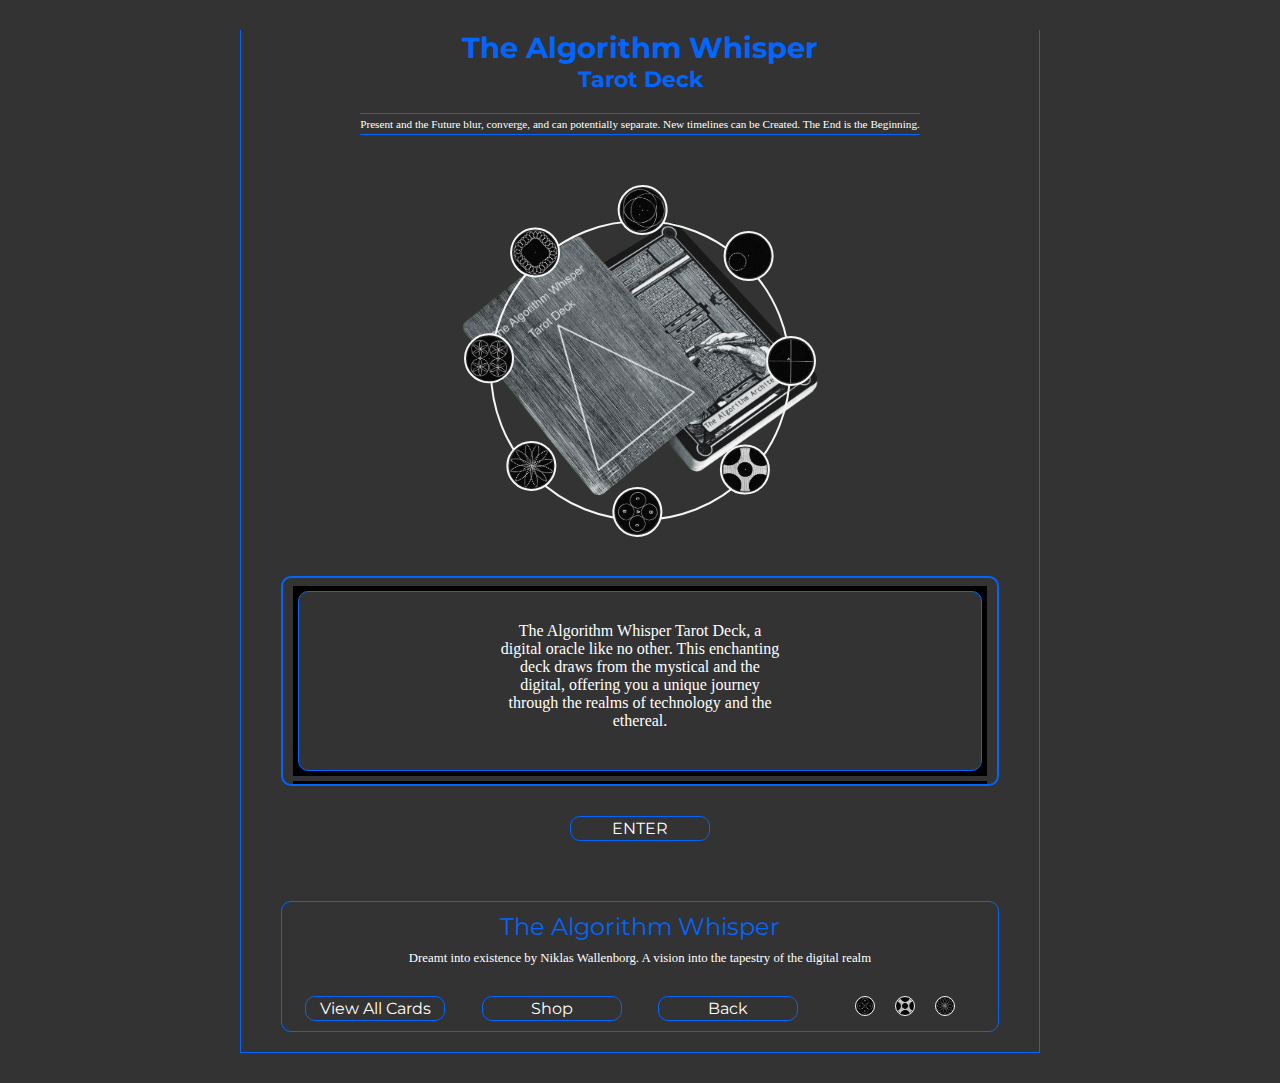
<file: index.html>
<!DOCTYPE html>
<html lang="en">
  <head>
    <meta charset="UTF-8" />
    <meta name="viewport" content="width=device-width, initial-scale=1.0" />
    <link rel="stylesheet" href="css/style.css" />
    <link rel="preconnect" href="https://fonts.googleapis.com" />
    <link rel="preconnect" href="https://fonts.gstatic.com" crossorigin />
    <link
      href="https://fonts.googleapis.com/css2?family=Montserrat&display=swap"
      rel="stylesheet"
    />
    <title>Document</title>
  </head>
  <body>
    <div class="wrapper">
      <header>
        <h1 class="headline">The Algorithm Whisper</h1>
        <h2 class="subheadline">Tarot Deck</h2>
        <p class="text">
          Present and the Future blur, converge, and can potentially separate.
          New timelines can be Created. The End is the Beginning.
        </p>
      </header>
      <img
        src="img/blank-canvas-designs-min.png"
        alt="pic of a deck of tarot card"
        class="deck-pic"
      />
      <div class="big-circle"></div>
      <main class="wrapper-circle">
        <div class="circle deg-0">
          <img src="img/01.png" alt="black circle" class="circle-spin" />
        </div>
        <div class="circle deg-45">
          <img src="img/02.png" alt="black circle" class="circle-spin" />
        </div>
        <div class="circle deg-90">
          <img src="img/03.png" alt="black circle" class="circle-spin" />
        </div>
        <div class="circle deg-135">
          <img src="img/04.png" alt="black circle" class="circle-spin" />
        </div>
        <div class="circle deg-180">
          <img src="img/05.png" alt="black circle" class="circle-spin" />
        </div>
        <div class="circle deg-225">
          <img src="img/06.png" alt="black circle" class="circle-spin" />
        </div>
        <div class="circle deg-270">
          <img src="img/07.png" alt="black circle" class="circle-spin" />
        </div>
        <div class="circle deg-315">
          <img src="img/08.png" alt="black circle" class="circle-spin" />
        </div>
      </main>
      <div class="text-box">
        <div class="black-box">
          <div class="grey-box">
            <div class="max-text-box">
              <p class="text-box__text">
                The Algorithm Whisper Tarot Deck, a digital oracle like no
                other. This enchanting deck draws from the mystical and the
                digital, offering you a unique journey through the realms of
                technology and the ethereal.
              </p>
            </div>
          </div>
        </div>
        <div class="black-box">
          <div class="grey-box">
            <div class="max-text-box">
              <p class="text-box__text">
                In this deck, you'll discover the mesmerizing synergy of ancient
                wisdom and the ever-evolving landscape of modern technology.
                Each of the 36 cards is a portal to the enigmatic connections
                between the digital and the mystical.
              </p>
            </div>
          </div>
        </div>
        <div class="black-box">
          <div class="grey-box">
            <p class="text-box__text">
              The Algorithm Whisper Tarot Deck beckons you to explore a world
              where algorithms whisper secrets, and the online and offline
              realms dance in harmony.
            </p>
          </div>
        </div>
        <div class="black-box">
          <div class="grey-box">
            <p class="text-box__text">
              As you select your cards, you'll dive into the present, and the
              future of your digital journey. Here, you'll find guidance,
              mysteries, and hidden wisdom that bridges the gap between ancient
              divination and the digital future.
            </p>
          </div>
        </div>
        <div class="black-box">
          <div class="grey-box">
            <p class="text-box__text">
              So, are you ready to unlock the secrets of the algorithms? Are you
              prepared to embrace the mystical in the midst of technology? Step
              into the world of "The Algorithm Whisper Tarot Deck" and embark on
              a unique voyage where the digital and the mystical converge in
              captivating harmony.
            </p>
          </div>
        </div>
      </div>
      <a href="reading/index.html" class="footer-box__link">ENTER</a>
      <footer class="footer-box">
        <div class="footer-box__headline">The Algorithm Whisper</div>
        <div class="footer-box__subheadline">
          Dreamt into existence by Niklas Wallenborg. A vision into the tapestry
          of the digital realm
        </div>
        <a href="all-cards/index.html" class="footer-box__link"
          >View All Cards</a
        >
        <a href="shop/index.html" class="footer-box__link">Shop</a>
        <a href="index.html" class="footer-box__link">Back</a>
        <div class="footer-box-circle">
          <img src="img/03.png" alt="black circle" class="footer-circle" />
          <img src="img/02.png" alt="black circle" class="footer-circle" />
          <img src="img/04.png" alt="black circle" class="footer-circle" />
        </div>
      </footer>
    </div>
  </body>
</html>
</file>
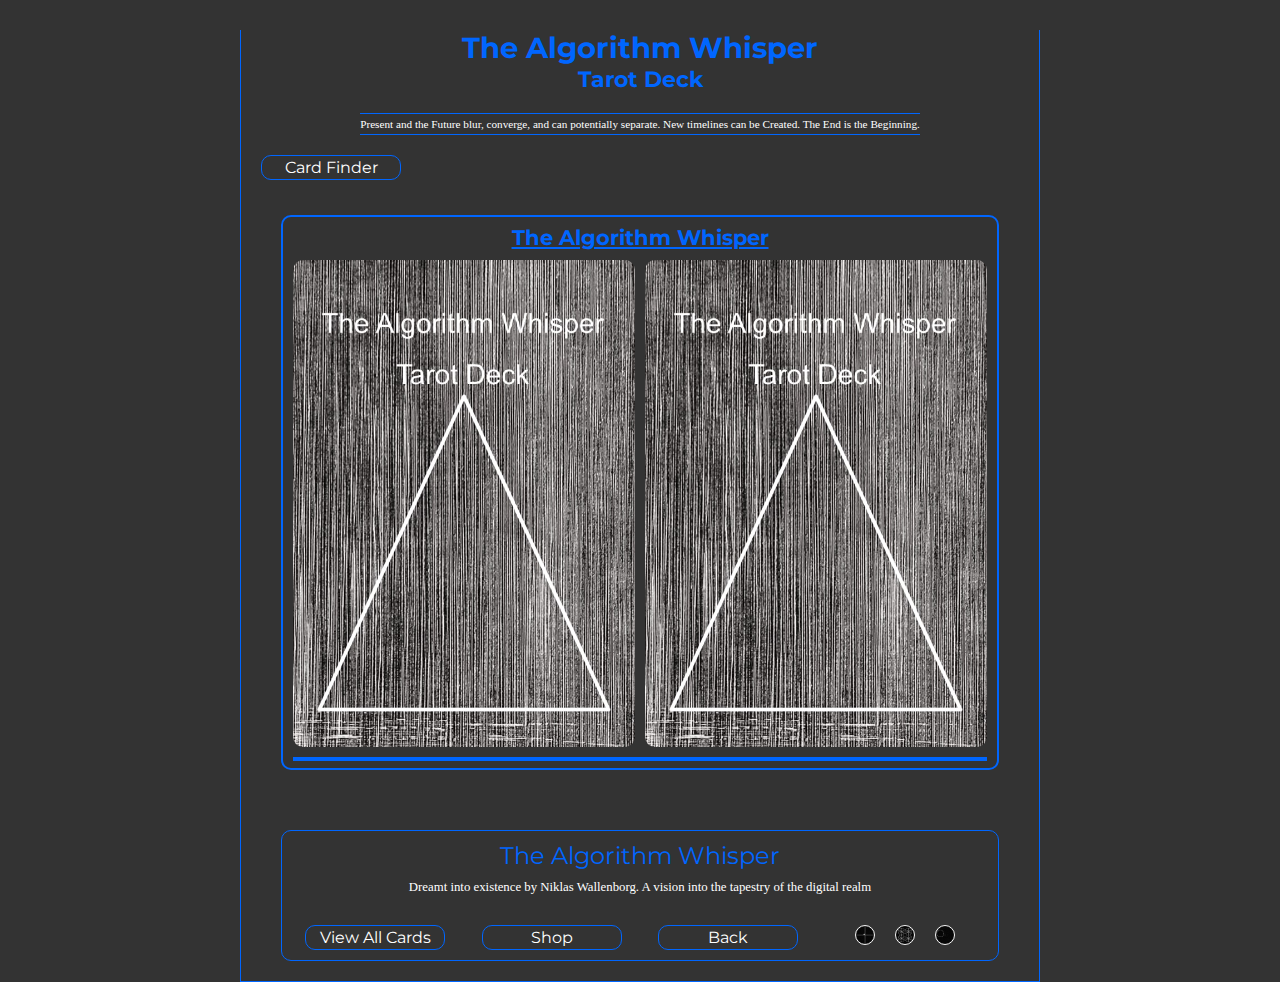
<file: all-cards/index.html>
<!DOCTYPE html>
<html lang="en">
  <head>
    <meta charset="UTF-8" />
    <meta name="viewport" content="width=device-width, initial-scale=1.0" />
    <link rel="stylesheet" href="css/style.css" />
    <link rel="preconnect" href="https://fonts.googleapis.com" />
    <link rel="preconnect" href="https://fonts.gstatic.com" crossorigin />
    <link
      href="https://fonts.googleapis.com/css2?family=Montserrat&display=swap"
      rel="stylesheet"
    />
    <title>Document</title>
    <script src="script.js" defer></script>
  </head>
  <body>
    <div class="wrapper">
      <header>
        <h1 class="headline">The Algorithm Whisper</h1>
        <h2 class="subheadline">Tarot Deck</h2>
        <p class="text">
          Present and the Future blur, converge, and can potentially separate.
          New timelines can be Created. The End is the Beginning.
        </p>
      </header>
      <div class="text-align">
        <div class="dropdown">
          <button onclick="myFunction()" class="dropbtn">Card Finder</button>
          <div id="myDropdown" class="dropdown-content">
            <input
              type="text"
              placeholder="Search.."
              id="myInput"
              onkeyup="filterFunction()"
            />
            <a href="#the-algorithm-architect" onclick="closeDropdown()"
              >The Algorithm Architect</a
            >
            <a href="#the-avatar-shaman" onclick="closeDropdown()"
              >The Avatar Shaman</a
            >
            <a href="#the-binary-abyss" onclick="closeDropdown()"
              >The Binary Abyss</a
            >
            <a href="#the-binary-oracle" onclick="closeDropdown()"
              >The Binary Oracle</a
            >
            <a href="#the-circuit-sage" onclick="closeDropdown()"
              >The Circuit Sage</a
            >
            <a href="#the-codebreaker" onclick="closeDropdown()"
              >The Codebreaker</a
            >
            <a href="#the-cyber-cultist" onclick="closeDropdown()"
              >The Cyber Cultist</a
            >
            <a href="#the-cyber-void" onclick="closeDropdown()"
              >The Cyber Void</a
            >
            <a href="#the-dark-web-oracle" onclick="closeDropdown()"
              >The Dark Web Oracle</a
            >
            <a href="#the-data-alchemist" onclick="closeDropdown()"
              >The Data Alchemist</a
            >
            <a href="#the-data-anomaly" onclick="closeDropdown()"
              >The Data Anomaly</a
            >
            <a href="#the-data-harvest" onclick="closeDropdown()"
              >The Data Harvest</a
            >
            <a href="#the-data-puppeteer" onclick="closeDropdown()"
              >The Data Puppeteer</a
            >
            <a href="#the-data-vampire" onclick="closeDropdown()"
              >The Data Vampire</a
            >
            <a href="#the-deep-web" onclick="closeDropdown()">The Deep Web</a>
            <a href="#the-digital-hivemind" onclick="closeDropdown()"
              >The Digital Hivemind</a
            >
            <a href="#the-digital-labyrinth" onclick="closeDropdown()"
              >The Digital Labyrinth</a
            >
            <a href="#the-digital-reaper" onclick="closeDropdown()"
              >The Digital Reaper</a
            >
            <a href="#the-e-mail-emissary" onclick="closeDropdown()"
              >The E-mail Emissary</a
            >
            <a href="#the-echo-chamber" onclick="closeDropdown()"
              >The Echo Chamber</a
            >
            <a href="#the-firewall-guardian" onclick="closeDropdown()"
              >The Firewall Guardian</a
            >
            <a href="#the-ghost-in-the-machine" onclick="closeDropdown()"
              >The Ghost in the Machine</a
            >
            <a href="#the-holographic-oracle" onclick="closeDropdown()"
              >The Holographic Oracle</a
            >
            <a href="#the-lost-algorithm" onclick="closeDropdown()"
              >The Lost Algorithm</a
            >
            <a href="#the-malware-mage" onclick="closeDropdown()"
              >The Malware Mage</a
            >
            <a href="#the-nano-navigator" onclick="closeDropdown()"
              >The Nano-Navigator</a
            >
            <a href="#the-phantom-network" onclick="closeDropdown()"
              >The Phantom Network</a
            >
            <a href="#the-phantom-password" onclick="closeDropdown()"
              >The Phantom Password</a
            >
            <a href="#the-pixel-portal" onclick="closeDropdown()"
              >The Pixel Portal</a
            >
            <a href="#the-pixel-prophets-paradox" onclick="closeDropdown()"
              >The Pixel Prophet's Paradox</a
            >
            <a href="#the-quantum-paradox" onclick="closeDropdown()"
              >The Quantum Paradox</a
            >
            <a href="#the-quantum-vision" onclick="closeDropdown()"
              >The Quantum Vision
            </a>
            <a href="#the-techno-emperor" onclick="closeDropdown()"
              >The Techno-Emperor
            </a>
            <a href="#the-trojan-horse" onclick="closeDropdown()"
              >The Trojan Horse
            </a>
            <a href="#the-virtual-dreamer" onclick="closeDropdown()"
              >The Virtual Dreamer
            </a>
            <a href="#the-zero-day-revelation" onclick="closeDropdown()"
              >The Zero-Day Revelation
            </a>
          </div>
        </div>
      </div>

      <ul class="continer-cards">
        <li>
          <div class="card-box">
            <h2 class="card-box__name">The Algorithm Whisper</h2>

            <img src="img/backside.jpg" alt="" class="card-box__img-left" />
            <img src="img/backside.jpg" alt="" class="card-box__img-right" />
          </div>
        </li>

        <li>
          <div class="card-box">
            <h2 class="card-box__name" id="the-binary-oracle">
              The Binary Oracle
            </h2>
            <div class="box-text__black">
              <div class="box-text__grey">
                <p class="card-box__text-left">
                  This card represents the need to make a decision based on a
                  balance between information and intuition. It encourages
                  seeking wisdom and guidance in the digital realm to make
                  informed choices.
                </p>
              </div>
            </div>
            <img
              src="img/the-binary-oracle.jpg"
              alt=""
              class="card-box__img-left"
            />
          </div>
        </li>
        <li>
          <div class="card-box">
            <h2 class="card-box__name" id="the-firewall-guardian">
              The Firewall Guardian
            </h2>
            <div class="box-text__black">
              <div class="box-text__grey">
                <p class="card-box__text-right">
                  Signifying the importance of setting strong boundaries in your
                  digital life, this card encourages you to protect yourself and
                  your digital presence from potential threats and intrusions.
                </p>
              </div>
            </div>
            <img
              src="img/the-firewall-guardian.jpg"
              alt=""
              class="card-box__img-right"
            />
          </div>
        </li>
        <li>
          <div class="card-box">
            <h2 class="card-box__name" id="the-pixel-portal">
              The Pixel Portal
            </h2>
            <div class="box-text__black">
              <div class="box-text__grey">
                <p class="card-box__text-left">
                  This card signifies a time of transformation and opportunities
                  in the digital world. It suggests exploring new realms or
                  ideas in the digital space, opening doors to fresh
                  possibilities.
                </p>
              </div>
            </div>
            <img
              src="img/the-pixel-portal.jpg"
              alt=""
              class="card-box__img-left"
            />
          </div>
        </li>
        <li>
          <div class="card-box">
            <h2 class="card-box__name" id="the-data-alchemist">
              The Data Alchemist
            </h2>
            <div class="box-text__black">
              <div class="box-text__grey">
                <p class="card-box__text-right">
                  This card suggests the need to adapt, transform, or innovate
                  in response to evolving digital circumstances. It encourages
                  you to find creative solutions and turn challenges into
                  opportunities.
                </p>
              </div>
            </div>
            <img
              src="img/the-data-alchemist.jpg"
              alt=""
              class="card-box__img-right"
            />
          </div>
        </li>
        <li>
          <div class="card-box">
            <h2 class="card-box__name" id="the-algorithm-architect">
              The Algorithm Architect
            </h2>
            <div class="box-text__black">
              <div class="box-text__grey">
                <p class="card-box__text-left">
                  Indicating the significance of planning and strategy, this
                  card advises finding your way through complex digital
                  challenges with a structured approach.
                </p>
              </div>
            </div>
            <img
              src="img/the-algorithm-architect.jpg"
              alt=""
              class="card-box__img-left"
            />
          </div>
        </li>
        <li>
          <div class="card-box">
            <h2 class="card-box__name" id="the-virtual-dreamer">
              The Virtual Dreamer
            </h2>
            <div class="box-text__black">
              <div class="box-text__grey">
                <p class="card-box__text-right">
                  Encouraging creativity and exploration, this card prompts you
                  to embrace your creative side and venture into new virtual
                  realms for inspiration.
                </p>
              </div>
            </div>
            <img
              src="img/the-virtual-dreamer.jpg"
              alt=""
              id="The-Virtual-Dreamer"
              class="card-box__img-right"
            />
          </div>
        </li>
        <li>
          <div class="card-box">
            <h2 class="card-box__name" id="the-data-anomaly">
              The Data Anomaly
            </h2>
            <div class="box-text__black">
              <div class="box-text__grey">
                <p class="card-box__text-left">
                  This card warns of unexpected disruptions in the digital
                  space, emphasizing the importance of adaptability and crisis
                  management to address unforeseen issues.
                </p>
              </div>
            </div>
            <img
              src="img/the-data-anomaly.jpg"
              alt=""
              class="card-box__img-left"
            />
          </div>
        </li>
        <li>
          <div class="card-box">
            <h2 class="card-box__name" id="the-circuit-sage">
              The Circuit Sage
            </h2>
            <div class="box-text__black">
              <div class="box-text__grey">
                <p class="card-box__text-right">
                  Signifying a time of gaining insight or wisdom through digital
                  channels, this card suggests you may receive guidance from a
                  mentor or expert in the digital field.
                </p>
              </div>
            </div>
            <img
              src="img/the-circuit-sage.jpg"
              alt=""
              class="card-box__img-right"
            />
          </div>
        </li>
        <li>
          <div class="card-box">
            <h2 id="the-avatar-shaman" class="card-box__name">
              The Avatar Shaman
            </h2>
            <div class="box-text__black">
              <div class="box-text__grey">
                <p class="card-box__text-left">
                  Suggesting spiritual or emotional guidance in the digital
                  realm, this card encourages seeking support and wisdom from
                  online communities or mentors.
                </p>
              </div>
            </div>
            <img
              src="img/the-avatar-shaman.jpg"
              alt=""
              class="card-box__img-left"
            />
          </div>
        </li>
        <li>
          <div class="card-box">
            <h2 class="card-box__name" id="the-data-harvest">
              The Data Harvest
            </h2>
            <div class="box-text__black">
              <div class="box-text__grey">
                <p class="card-box__text-right">
                  This card indicates a time of reaping the benefits of your
                  digital efforts or investments. It's a period of abundance and
                  rewards.
                </p>
              </div>
            </div>
            <img
              src="img/the-data-harvest.jpg"
              alt=""
              class="card-box__img-right"
            />
          </div>
        </li>
        <li>
          <div class="card-box">
            <h2 class="card-box__name" id="the-quantum-vision">
              The Quantum Vision
            </h2>
            <div class="box-text__black">
              <div class="box-text__grey">
                <p class="card-box__text-left">
                  Suggesting a new perspective or deep understanding of a
                  digital issue, this card hints at a transformative insight on
                  the horizon.
                </p>
              </div>
            </div>
            <img
              src="img/the-quantum-vision.jpg"
              alt=""
              class="card-box__img-left"
            />
          </div>
        </li>
        <li>
          <div class="card-box">
            <h2 class="card-box__name" id="the-trojan-horse">
              The Trojan Horse
            </h2>
            <div class="box-text__black">
              <div class="box-text__grey">
                <p class="card-box__text-right">
                  A warning card, it advises caution against hidden threats or
                  betrayals within the digital spaces you trust.
                </p>
              </div>
            </div>
            <img
              src="img/the-trojan-horse.jpg"
              alt=""
              class="card-box__img-right"
            />
          </div>
        </li>
        <li>
          <div class="card-box">
            <h2 class="card-box__name" id="the-digital-labyrinth">
              The Digital Labyrinth
            </h2>
            <div class="box-text__black">
              <div class="box-text__grey">
                <p class="card-box__text-left">
                  This card represents the need to navigate complex digital
                  systems and challenges. It encourages exploring multiple
                  options before finding a solution.
                </p>
              </div>
            </div>
            <img
              src="img/the-digital-labyrinth.jpg"
              alt=""
              class="card-box__img-left"
            />
          </div>
        </li>
        <li>
          <div class="card-box">
            <h2 class="card-box__name" id="the-digital-hivemind">
              The Digital Hivemind
            </h2>
            <div class="box-text__black">
              <div class="box-text__grey">
                <p class="card-box__text-right">
                  Signifying the power of collective efforts, this card
                  encourages working together and leveraging group wisdom in the
                  digital world.
                </p>
              </div>
            </div>
            <img
              src="img/the-digital-hivemind.jpg"
              alt=""
              class="card-box__img-right"
            />
          </div>
        </li>
        <li>
          <div class="card-box">
            <h2 class="card-box__name" id="the-cyber-cultist">
              The Cyber Cultist
            </h2>
            <div class="box-text__black">
              <div class="box-text__grey">
                <p class="card-box__text-left">
                  A cautionary card, it warns against fanatical devotion to
                  digital idols or trends that might lead to unhealthy
                  consequences.
                </p>
              </div>
            </div>
            <img
              src="img/the-cyber-cultist.jpg"
              alt=""
              class="card-box__img-left"
            />
          </div>
        </li>
        <li>
          <div class="card-box">
            <h2 class="card-box__name" id="the-binary-abyss">
              The Binary Abyss
            </h2>
            <div class="box-text__black">
              <div class="box-text__grey">
                <p class="card-box__text-right">
                  Suggesting a period of uncertainty and confusion in the
                  digital world, this card encourages confronting your fears and
                  uncertainties.
                </p>
              </div>
            </div>
            <img
              src="img/the-binary-abyss.jpg"
              alt=""
              class="card-box__img-right"
            />
          </div>
        </li>
        <li>
          <div class="card-box">
            <h2 class="card-box__name" id="the-deep-web">The Deep Web</h2>
            <div class="box-text__black">
              <div class="box-text__grey">
                <p class="card-box__text-left">
                  Signifying the need to explore hidden aspects of the digital
                  realm, this card invites you to uncover the unknown and delve
                  into uncharted territories.
                </p>
              </div>
            </div>
            <img src="img/the-deep-web.jpg" alt="" class="card-box__img-left" />
          </div>
        </li>
        <li>
          <div class="card-box">
            <h2 class="card-box__name" id="the-techno-emperor">
              The Techno-Emperor
            </h2>
            <div class="box-text__black">
              <div class="box-text__grey">
                <p class="card-box__text-right">
                  Signifying a period of asserting authority and taking charge
                  in the digital realm, this card represents leadership and
                  control.
                </p>
              </div>
            </div>
            <img
              src="img/the-techno-emperor.jpg"
              alt=""
              class="card-box__img-right"
            />
          </div>
        </li>
        <li>
          <div class="card-box">
            <h2 class="card-box__name" id="the-data-vampire">
              The Data Vampire
            </h2>
            <div class="box-text__black">
              <div class="box-text__grey">
                <p class="card-box__text-left">
                  A warning card, it advises against unhealthy digital
                  consumption and influences that may be draining you.
                </p>
              </div>
            </div>
            <img
              src="img/the-data-vampire.jpg"
              alt=""
              class="card-box__img-left"
            />
          </div>
        </li>
        <li>
          <div class="card-box">
            <h2 class="card-box__name" id="the-digital-reaper">
              The Digital Reaper
            </h2>
            <div class="box-text__black">
              <div class="box-text__grey">
                <p class="card-box__text-right">
                  Suggesting the necessity of letting go of outdated digital
                  habits, relationships, or ideas to make room for new
                  beginnings, this card symbolizes transformation and renewal.
                </p>
              </div>
            </div>
            <img
              src="img/the-digital-reaper.jpg"
              alt=""
              class="card-box__img-right"
            />
          </div>
        </li>
        <li>
          <div class="card-box">
            <h2 class="card-box__name" id="the-phantom-network">
              The Phantom Network
            </h2>
            <div class="box-text__black">
              <div class="box-text__grey">
                <p class="card-box__text-left">
                  Signifying invisible ties and connections in the digital
                  world, this card emphasizes recognizing underlying digital
                  relationships and influences.
                </p>
              </div>
            </div>
            <img
              src="img/the-phantom-network.jpg"
              alt=""
              class="card-box__img-left"
            />
          </div>
        </li>
        <li>
          <div class="card-box">
            <h2 class="card-box__name" id="the-lost-algorithm">
              The Lost Algorithm
            </h2>
            <div class="box-text__black">
              <div class="box-text__grey">
                <p class="card-box__text-right">
                  Representing a period of uncertainty and the search for a
                  clear path or purpose in the digital landscape, this card
                  encourages introspection.
                </p>
              </div>
            </div>
            <img
              src="img/the-lost-algorithm.jpg"
              alt=""
              class="card-box__img-right"
            />
          </div>
        </li>
        <li>
          <div class="card-box">
            <h2 class="card-box__name" id="the-dark-web-oracle">
              The Dark Web Oracle
            </h2>
            <div class="box-text__black">
              <div class="box-text__grey">
                <p class="card-box__text-left">
                  Signifying the ability to uncover hidden information, secrets,
                  or personal truths in the digital domain, this card represents
                  revelation and discovery.
                </p>
              </div>
            </div>
            <img
              src="img/the-dark-web-oracle.jpg"
              alt=""
              class="card-box__img-left"
            />
          </div>
        </li>
        <li>
          <div class="card-box">
            <h2 class="card-box__name" id="the-codebreaker">The Codebreaker</h2>
            <div class="box-text__black">
              <div class="box-text__grey">
                <p class="card-box__text-right">
                  This card indicates that you possess the skills and intuition
                  needed to uncover hidden digital truths and solve complex
                  problems.
                </p>
              </div>
            </div>
            <img
              src="img/the-codebreaker.jpg"
              alt=""
              class="card-box__img-right"
            />
          </div>
        </li>
        <li>
          <div class="card-box">
            <h2 class="card-box__name" id="the-echo-chamber">
              The Echo Chamber
            </h2>
            <div class="box-text__black">
              <div class="box-text__grey">
                <p class="card-box__text-left">
                  A cautionary card, it warns against surrounding yourself only
                  with like-minded voices and encourages seeking diverse
                  viewpoints for balanced perspectives.
                </p>
              </div>
            </div>
            <img
              src="img/the-echo-chamber-.jpg"
              alt=""
              class="card-box__img-left"
            />
          </div>
        </li>
        <li>
          <div class="card-box">
            <h2 class="card-box__name" id="the-quantum-paradox">
              The Quantum Paradox
            </h2>
            <div class="box-text__black">
              <div class="box-text__grey">
                <p class="card-box__text-right">
                  Suggesting a need to embrace ambiguity and navigate situations
                  with multiple possible outcomes in the digital world, this
                  card represents adaptability and open-mindedness.
                </p>
              </div>
            </div>
            <img
              src="img/the-quantum-paradox.jpg"
              alt=""
              class="card-box__img-right"
            />
          </div>
        </li>
        <li>
          <div class="card-box">
            <h2 class="card-box__name" id="the-holographic-oracle">
              The Holographic Oracle
            </h2>
            <div class="box-text__black">
              <div class="box-text__grey">
                <p class="card-box__text-left">
                  Encouraging you to tap into digital realms for profound
                  insights and transcend everyday limitations, this card
                  signifies the potential for higher understanding.
                </p>
              </div>
            </div>
            <img
              src="img/the-holographic-oracle.jpg"
              alt=""
              class="card-box__img-left"
            />
          </div>
        </li>
        <li>
          <div class="card-box">
            <h2 class="card-box__name" id="the-data-puppeteer">
              The Data Puppeteer
            </h2>
            <div class="box-text__black">
              <div class="box-text__grey">
                <p class="card-box__text-right">
                  Reminding you of the impact you have on others in the digital
                  world, this card emphasizes the responsibility that comes with
                  your digital influence.
                </p>
              </div>
            </div>
            <img
              src="img/the-data-puppeteer.jpg"
              alt=""
              class="card-box__img-right"
            />
          </div>
        </li>
        <li>
          <div class="card-box">
            <h2 class="card-box__name" id="the-nano-navigator">
              The Nano-Navigator
            </h2>
            <div class="box-text__black">
              <div class="box-text__grey">
                <p class="card-box__text-left">
                  Encouraging a deep dive into intricate digital matters and
                  exploring the minutiae, this card signifies attention to
                  detail and precision.
                </p>
              </div>
            </div>
            <img
              src="img/the-nano-navigator.jpg"
              alt=""
              class="card-box__img-left"
            />
          </div>
        </li>
        <li>
          <div class="card-box">
            <h2 class="card-box__name" id="the-zero-day-revelation">
              The Zero-Day Revelation
            </h2>
            <div class="box-text__black">
              <div class="box-text__grey">
                <p class="card-box__text-right">
                  Signifying the importance of understanding and addressing
                  hidden vulnerabilities in the digital space, this card
                  represents awareness and vigilance.
                </p>
              </div>
            </div>
            <img
              src="img/the-zero-day-revelation.jpg"
              alt=""
              class="card-box__img-right"
            />
          </div>
        </li>
        <li>
          <div class="card-box">
            <h2 class="card-box__name" id="the-e-mail-emissary">
              The E-mail Emissary
            </h2>
            <div class="box-text__black">
              <div class="box-text__grey">
                <p class="card-box__text-left">
                  Suggesting that a message or communication holds significance
                  in your digital life, this card represents the power of
                  communication and connection.
                </p>
              </div>
            </div>
            <img
              src="img/the-e-mail-emissary.jpg"
              alt=""
              class="card-box__img-left"
            />
          </div>
        </li>
        <li>
          <div class="card-box">
            <h2 class="card-box__name" id="the-malware-mage">
              The Malware Mage
            </h2>
            <div class="box-text__black">
              <div class="box-text__grey">
                <p class="card-box__text-right">
                  A warning card, it indicates the presence of deceitful actions
                  or hidden threats in the digital space. It advises caution and
                  vigilance.
                </p>
              </div>
            </div>
            <img
              src="img/the-malware-mage.jpg"
              alt=""
              class="card-box__img-right"
            />
          </div>
        </li>
        <li>
          <div class="card-box">
            <h2 class="card-box__name" id="the-cyber-void">The Cyber Void</h2>
            <div class="box-text__black">
              <div class="box-text__grey">
                <p class="card-box__text-left">
                  Suggesting a period of isolation or feeling lost in the
                  digital world, this card encourages introspection and seeking
                  inner guidance.
                </p>
              </div>
            </div>
            <img
              src="img/the-cyber-void.jpg"
              alt=""
              class="card-box__img-left"
            />
          </div>
        </li>
        <li>
          <div class="card-box">
            <h2 class="card-box__name" id="the-ghost-in-the-machine">
              The Ghost in the Machine
            </h2>
            <div class="box-text__black">
              <div class="box-text__grey">
                <p class="card-box__text-right">
                  Signifying concealed forces or hidden information at play in
                  the digital realm, this card represents the importance of
                  uncovering hidden truths.
                </p>
              </div>
            </div>
            <img
              src="img/the-ghost-in-the-machine.jpg"
              alt=""
              class="card-box__img-right"
            />
          </div>
        </li>

        <li>
          <div class="card-box">
            <h2 class="card-box__name" id="the-pixel-prophets-paradox">
              The Pixel Prophet's Paradox
            </h2>
            <div class="box-text__black">
              <div class="box-text__grey">
                <p class="card-box__text-left">
                  Encouraging the embrace of contradictions and mysteries in the
                  digital world, this card signifies the wisdom that can be
                  found in complexity.
                </p>
              </div>
            </div>
            <img
              src="img/the-pixel-prophets-paradox.jpg"
              alt=""
              class="card-box__img-left"
            />
          </div>
        </li>
        <li>
          <div class="card-box">
            <h2 class="card-box__name" id="the-phantom-password">
              The Phantom Password
            </h2>
            <div class="box-text__black">
              <div class="box-text__grey">
                <p class="card-box__text-right">
                  Indicates a quest for hidden knowledge and the importance of
                  protecting your digital accounts and personal information.
                </p>
              </div>
            </div>
            <img
              src="img/the-phantom-password.jpg"
              alt=""
              class="card-box__img-right"
            />
          </div>
        </li>
      </ul>

      <footer class="footer-box">
        <div class="footer-box__headline">The Algorithm Whisper</div>
        <div class="footer-box__subheadline">
          Dreamt into existence by Niklas Wallenborg. A vision into the tapestry
          of the digital realm
        </div>
        <a href="index.html" class="footer-box__link">View All Cards</a>
        <a href="../shop/index.html" class="footer-box__link">Shop</a>
        <a href="../index.html" class="footer-box__link">Back</a>
        <div class="footer-box-circle">
          <img src="../img/01.png" alt="black circle" class="footer-circle" />
          <img src="../img/05.png" alt="black circle" class="footer-circle" />
          <img src="../img/08.png" alt="black circle" class="footer-circle" />
        </div>
      </footer>
    </div>
  </body>
</html>
</file>
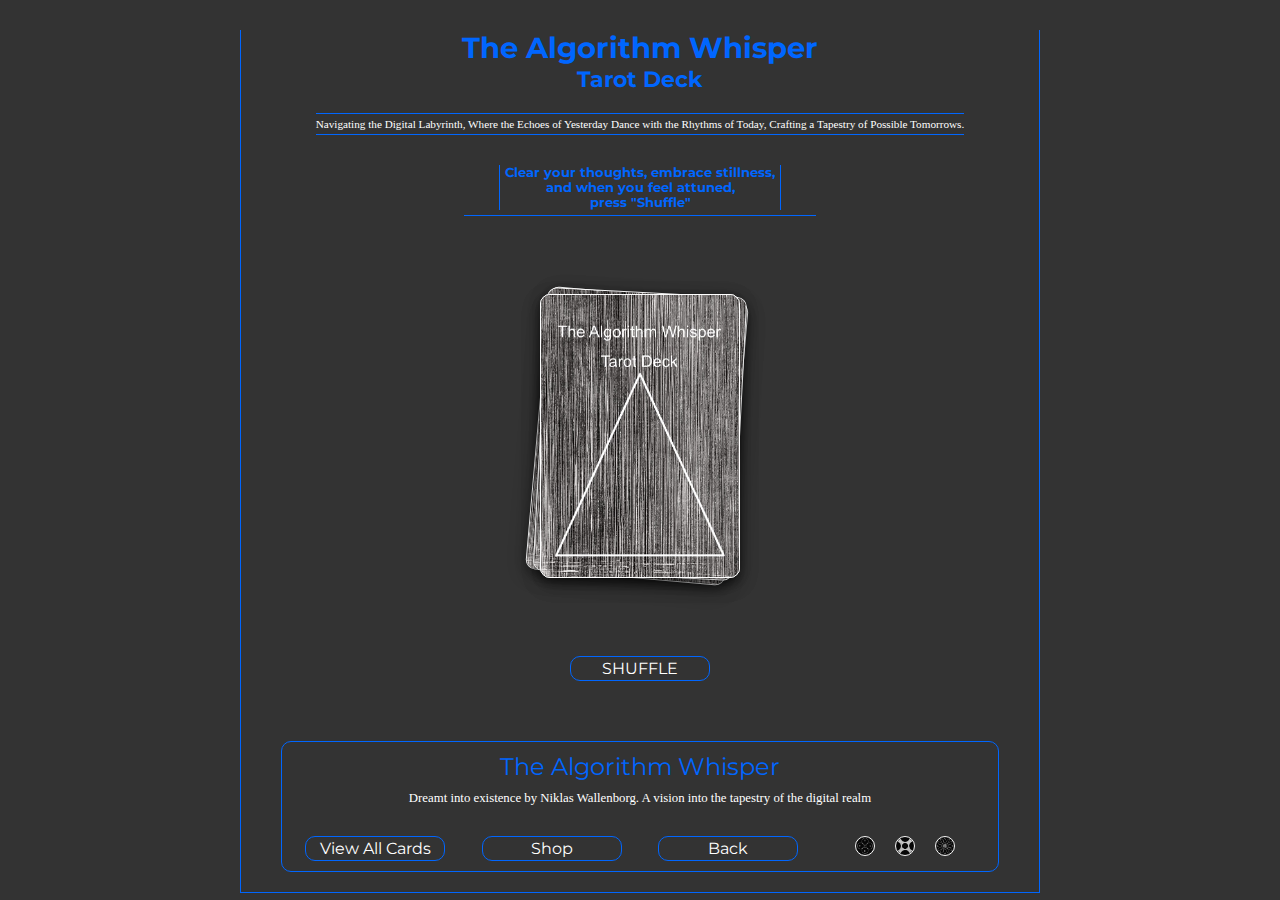
<file: reading/index.html>
<!DOCTYPE html>
<html lang="en">
  <head>
    <meta charset="UTF-8" />
    <meta name="viewport" content="width=device-width, initial-scale=1.0" />
    <link rel="stylesheet" href="css/style.css" />
    <link rel="preconnect" href="https://fonts.googleapis.com" />
    <link rel="preconnect" href="https://fonts.gstatic.com" crossorigin />
    <link
      href="https://fonts.googleapis.com/css2?family=Montserrat&display=swap"
      rel="stylesheet"
    />
    <title>Document</title>
  </head>
  <body>
    <div class="wrapper">
      <header>
        <h1 class="headline">The Algorithm Whisper</h1>
        <h2 class="subheadline">Tarot Deck</h2>
        <p class="text">
          Navigating the Digital Labyrinth, Where the Echoes of Yesterday Dance
          with the Rhythms of Today, Crafting a Tapestry of Possible Tomorrows.
        </p>
      </header>

      <div class="contaner-main-text">
        <h1 class="main-text">
          Clear your thoughts, embrace stillness,<br />
          and when you feel attuned,<br />
          press &quot;Shuffle&quot;
        </h1>
      </div>
      <div class="card-stack">
        <img src="../all-cards/img/backside.jpg" class="card card-0" alt="" />
        <img src="../all-cards/img/backside.jpg" class="card card-1" alt="" />
        <img src="../all-cards/img/backside.jpg" class="card card-2" alt="" />
        <img src="../all-cards/img/backside.jpg" class="card card-3" alt="" />
      </div>

      <a href="#" class="footer-box__link">SHUFFLE</a>

      <footer class="footer-box">
        <div class="footer-box__headline">The Algorithm Whisper</div>
        <div class="footer-box__subheadline">
          Dreamt into existence by Niklas Wallenborg. A vision into the tapestry
          of the digital realm
        </div>
        <a href="../all-cards/index.html" class="footer-box__link"
          >View All Cards</a
        >
        <a href="index.html" class="footer-box__link">Shop</a>
        <a href="../index.html" class="footer-box__link">Back</a>
        <div class="footer-box-circle">
          <img src="../img/03.png" alt="black circle" class="footer-circle" />
          <img src="../img/02.png" alt="black circle" class="footer-circle" />
          <img src="../img/04.png" alt="black circle" class="footer-circle" />
        </div>
      </footer>
    </div>
  </body>
</html>
</file>
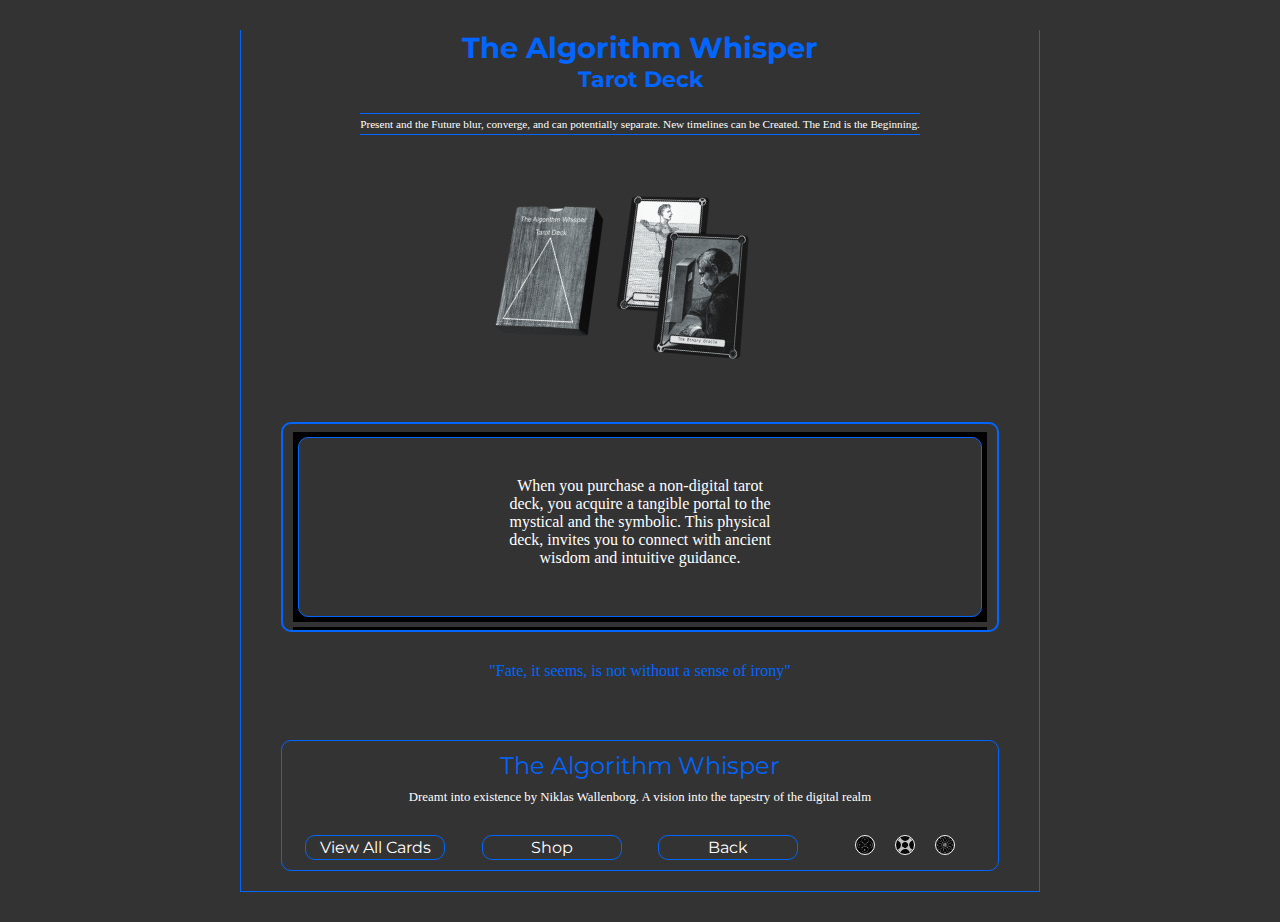
<file: shop/index.html>
<!DOCTYPE html>
<html lang="en">
  <head>
    <meta charset="UTF-8" />
    <meta name="viewport" content="width=device-width, initial-scale=1.0" />
    <link rel="stylesheet" href="../css/style.css" />
    <link rel="preconnect" href="https://fonts.googleapis.com" />
    <link rel="preconnect" href="https://fonts.gstatic.com" crossorigin />
    <link
      href="https://fonts.googleapis.com/css2?family=Montserrat&display=swap"
      rel="stylesheet"
    />
    <title>Document</title>
  </head>
  <body>
    <div class="wrapper">
      <header>
        <h1 class="headline">The Algorithm Whisper</h1>
        <h2 class="subheadline">Tarot Deck</h2>
        <p class="text">
          Present and the Future blur, converge, and can potentially separate.
          New timelines can be Created. The End is the Beginning.
        </p>
      </header>

      <img
        src="../img/playing-cards-box-mockup-featuring-two-playing-cards-5724-el1(2)-min.png"
        alt="pic deck of cards"
        class="deck-pic__shop"
      />

      <div class="text-box-shop">
        <div class="black-box">
          <div class="grey-box">
            <div class="max-text-box">
              <p class="text-box__text">
                When you purchase a non-digital tarot deck, you acquire a
                tangible portal to the mystical and the symbolic. This physical
                deck, invites you to connect with ancient wisdom and intuitive
                guidance.
              </p>
            </div>
          </div>
        </div>
        <div class="black-box">
          <div class="grey-box">
            <div class="max-text-box">
              <p class="text-box__text">
                As you hold each card in your hands, you embark on a journey
                that transcends the digital age, offering a tactile and personal
                experience.
              </p>
            </div>
          </div>
        </div>
        <div class="black-box">
          <div class="grey-box">
            <div class="max-text-box">
              <p class="text-box__text">
                The non-digital deck empowers you to explore the depths of your
                inner self, divine insights, and embark on a path of
                self-discovery and divination, away from the screens and into
                the realm of the tangible and the esoteric.
              </p>
            </div>
          </div>
        </div>
        <div class="black-box">
          <div class="grey-box">
            <div class="max-text-box">
              <p class="text-box__text">
                36 Cards, SEK 250<br />
                To buy one contact me at<br />
                info@niklaswallenborg.com
              </p>
            </div>
          </div>
        </div>
      </div>
      <div class="quot">
        &quot;Fate, it seems, is not without a sense of irony&quot;
      </div>

      <footer class="footer-box">
        <div class="footer-box__headline">The Algorithm Whisper</div>
        <div class="footer-box__subheadline">
          Dreamt into existence by Niklas Wallenborg. A vision into the tapestry
          of the digital realm
        </div>
        <a href="../all-cards/index.html" class="footer-box__link"
          >View All Cards</a
        >
        <a href="index.html" class="footer-box__link">Shop</a>
        <a href="../index.html" class="footer-box__link">Back</a>
        <div class="footer-box-circle">
          <img src="../img/03.png" alt="black circle" class="footer-circle" />
          <img src="../img/02.png" alt="black circle" class="footer-circle" />
          <img src="../img/04.png" alt="black circle" class="footer-circle" />
        </div>
      </footer>
    </div>
  </body>
</html>
</file>
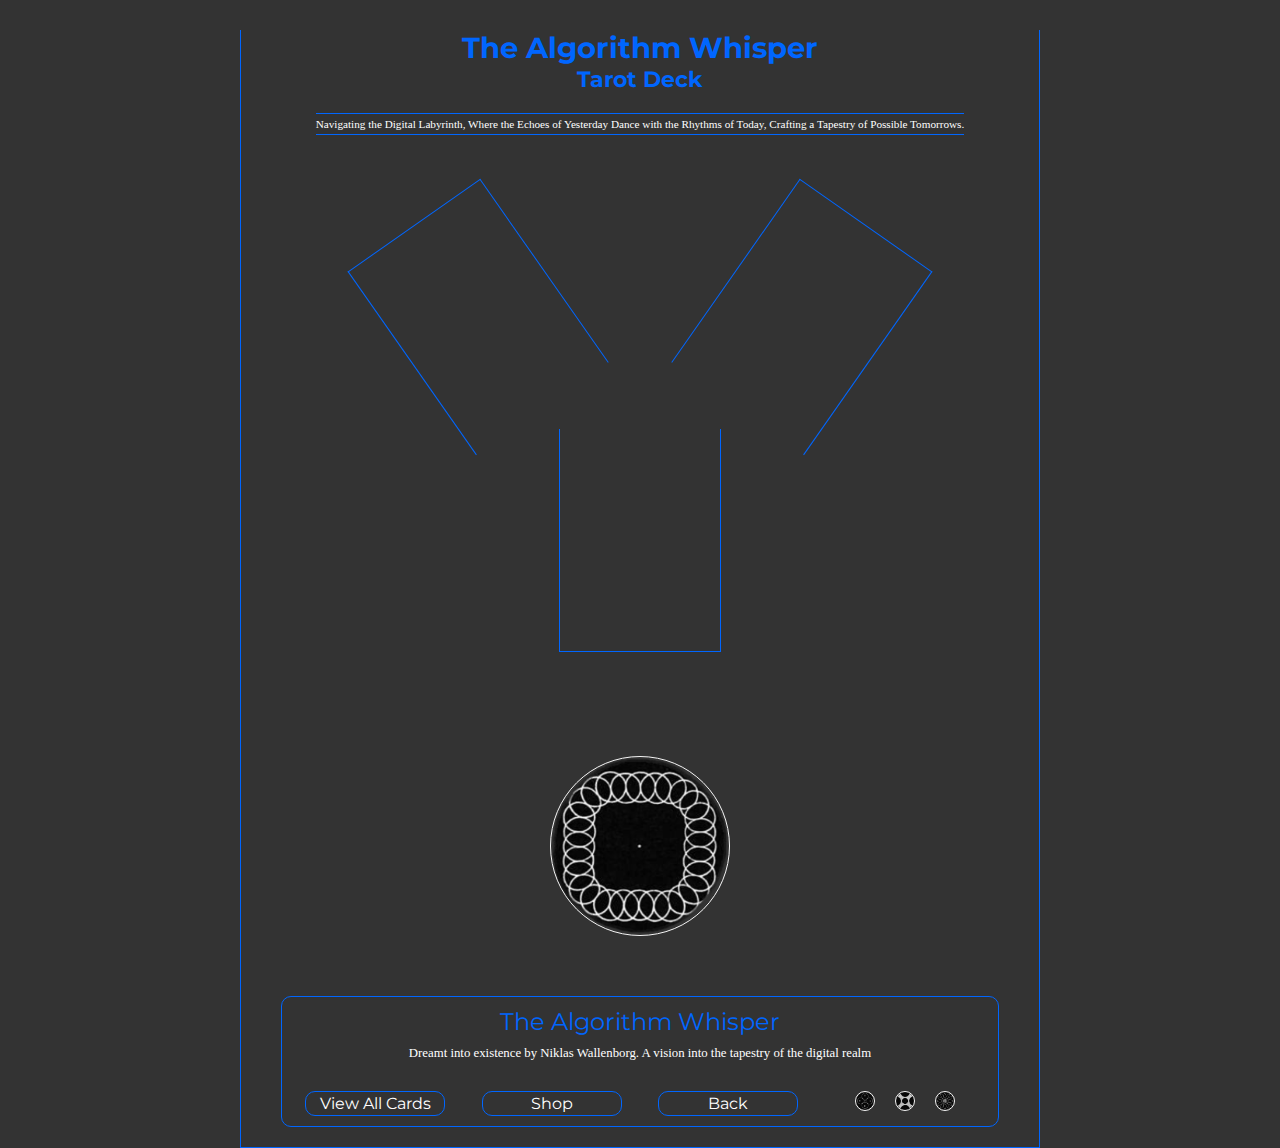
<file: reading/past/index.html>
<!DOCTYPE html>
<html lang="en">
  <head>
    <meta charset="UTF-8" />
    <meta name="viewport" content="width=device-width, initial-scale=1.0" />
    <link rel="stylesheet" href="../css/style-past.css" />
    <link rel="preconnect" href="https://fonts.googleapis.com" />
    <link rel="preconnect" href="https://fonts.gstatic.com" crossorigin />
    <link
      href="https://fonts.googleapis.com/css2?family=Montserrat&display=swap"
      rel="stylesheet"
    />
    <title>Document</title>
  </head>
  <body>
    <div class="wrapper">
      <header>
        <h1 class="headline">The Algorithm Whisper</h1>
        <h2 class="subheadline">Tarot Deck</h2>
        <p class="text">
          Navigating the Digital Labyrinth, Where the Echoes of Yesterday Dance
          with the Rhythms of Today, Crafting a Tapestry of Possible Tomorrows.
        </p>
      </header>

      <div class="card-grid">
        <div class="box1">
          <img class="card01" src="../../all-cards/img/backside.jpg" alt="" />
        </div>
        <div class="box2">
          <img class="card02" src="../../all-cards/img/backside.jpg" alt="" />
        </div>
        <div class="box3">
          <img class="card03" src="../../all-cards/img/backside.jpg" alt="" />
        </div>
      </div>
      <div class="contaner-main-text">
        <h1 class="main-text" id="ask-text">
          Select a card, and it shall become, a reflection of your present
          moment."
        </h1>
      </div>

      <img src="../../img/06.png" alt="black circle" class="big-circle" />

      <footer class="footer-box">
        <div class="footer-box__headline">The Algorithm Whisper</div>
        <div class="footer-box__subheadline">
          Dreamt into existence by Niklas Wallenborg. A vision into the tapestry
          of the digital realm
        </div>
        <a href="../../all-cards/index.html" class="footer-box__link"
          >View All Cards</a
        >
        <a href="../../shop/index.html" class="footer-box__link">Shop</a>
        <a href="../../index.html" class="footer-box__link">Back</a>
        <div class="footer-box-circle">
          <img
            src="../../img/03.png"
            alt="black circle"
            class="footer-circle"
          />
          <img
            src="../../img/02.png"
            alt="black circle"
            class="footer-circle"
          />
          <img
            src="../../img/04.png"
            alt="black circle"
            class="footer-circle"
          />
        </div>
      </footer>
    </div>
    <!-- Modal -->
    <div id="myModal" class="modal">
      <span class="close" onclick="closeModal()">&times;</span>
      <img id="modalImage" class="modal-content" />
      <div id="modalText" class="modal-text"></div>
    </div>

    <script src="scriptpast.js"></script>
  </body>
</html>
</file>
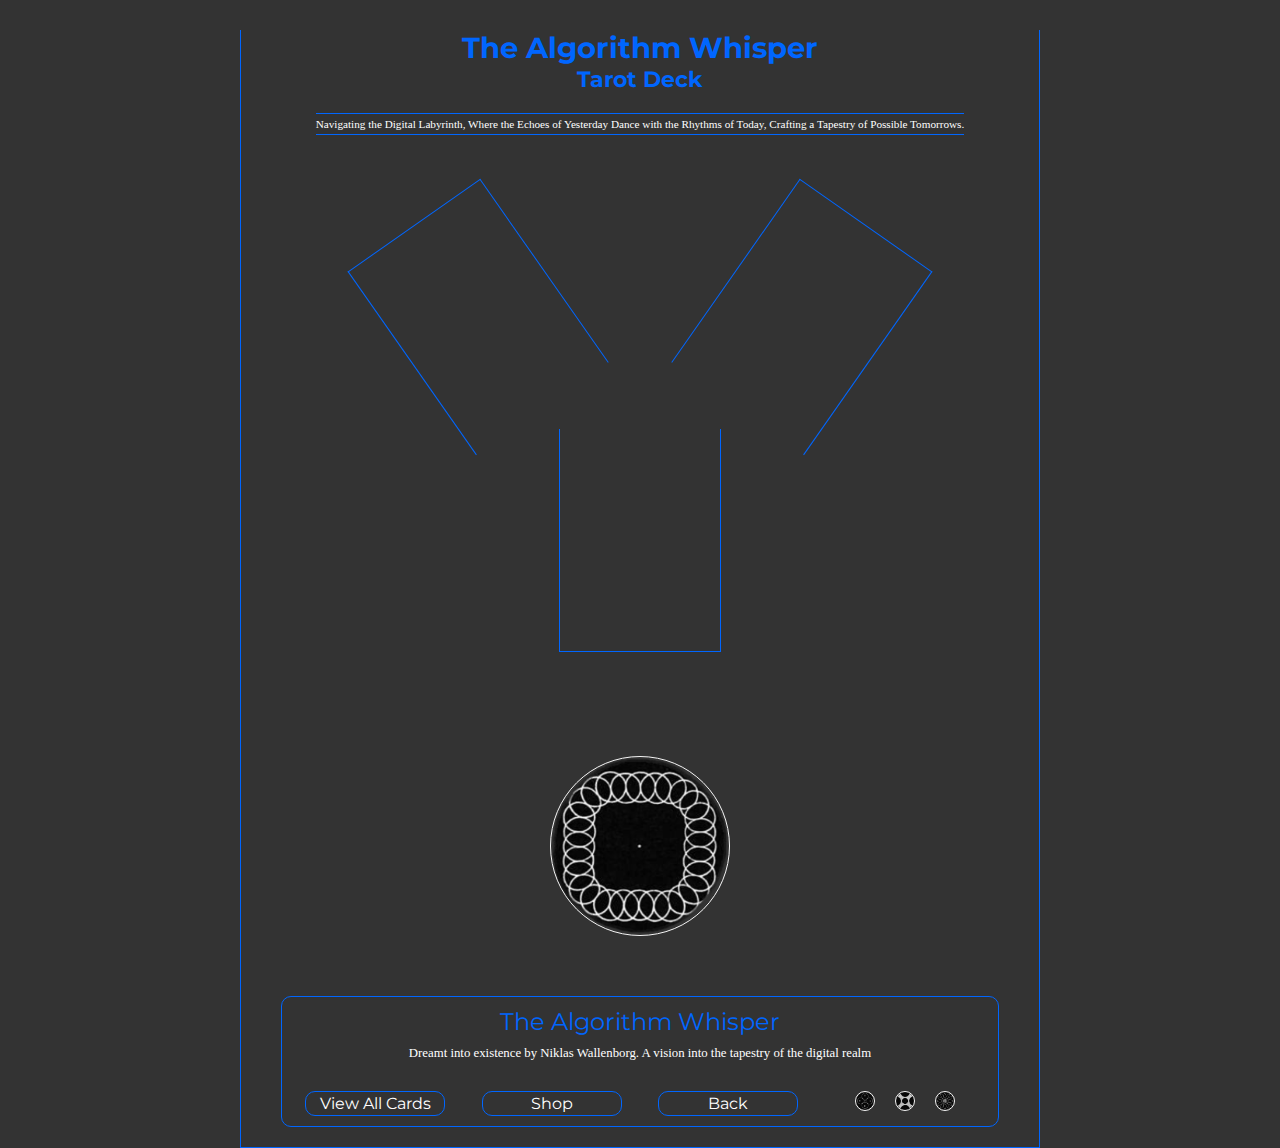
<file: reading/past.html>
<!DOCTYPE html>
<html lang="en">
  <head>
    <meta charset="UTF-8" />
    <meta name="viewport" content="width=device-width, initial-scale=1.0" />
    <link rel="stylesheet" href="css/style-past.css" />
    <link rel="preconnect" href="https://fonts.googleapis.com" />
    <link rel="preconnect" href="https://fonts.gstatic.com" crossorigin />
    <link
      href="https://fonts.googleapis.com/css2?family=Montserrat&display=swap"
      rel="stylesheet"
    />
    <title>Document</title>
  </head>
  <body>
    <div class="wrapper">
      <header>
        <h1 class="headline">The Algorithm Whisper</h1>
        <h2 class="subheadline">Tarot Deck</h2>
        <p class="text">
          Navigating the Digital Labyrinth, Where the Echoes of Yesterday Dance
          with the Rhythms of Today, Crafting a Tapestry of Possible Tomorrows.
        </p>
      </header>

      <div class="card-grid">
        <div class="box1">
          <img class="card01" src="../all-cards/img/backside.jpg" alt="" />
        </div>
        <div class="box2">
          <img class="card02" src="../all-cards/img/backside.jpg" alt="" />
        </div>
        <div class="box3">
          <img class="card03" src="../all-cards/img/backside.jpg" alt="" />
        </div>
      </div>
      <div class="contaner-main-text">
        <h1 class="main-text">
          Select a card, and it shall become the vessel of your ancestral
          echoes, a reflection of the past."
        </h1>
      </div>

      <img src="../img/06.png" alt="black circle" class="big-circle" />

      <footer class="footer-box">
        <div class="footer-box__headline">The Algorithm Whisper</div>
        <div class="footer-box__subheadline">
          Dreamt into existence by Niklas Wallenborg. A vision into the tapestry
          of the digital realm
        </div>
        <a href="../all-cards/index.html" class="footer-box__link"
          >View All Cards</a
        >
        <a href="../shop/index.html" class="footer-box__link">Shop</a>
        <a href="../index.html" class="footer-box__link">Back</a>
        <div class="footer-box-circle">
          <img src="../img/03.png" alt="black circle" class="footer-circle" />
          <img src="../img/02.png" alt="black circle" class="footer-circle" />
          <img src="../img/04.png" alt="black circle" class="footer-circle" />
        </div>
      </footer>
    </div>
  </body>
</html>
</file>
<file: css/style.css>
/* css Resetting */

* {
  box-sizing: border-box;
}
body {
  margin: 0;
}

h1,
h2,
h3,
h4,
h5,
figure,
p {
  margin: 0;
}

a {
  text-decoration: none;
}

ol,
ul {
  margin: 0;
  list-style-type: none;
  padding-inline-start: 0px;
}

img {
  display: block;
  max-width: 100%;
}

/*global*/

:root {
  --color-accent-1: #0066ff;
  --color-accent-2: whitesmoke;
  --color-text: #ffffff;
  --color-background: #333333;
}

body {
  background-color: var(--color-background);
  font-family: helvetica neue;
}

.wrapper {
  max-width: 800px;
  display: flex;
  justify-content: center;
  align-items: center;
  flex-direction: column;
  margin-top: 30px;
  margin-bottom: 30px;
  margin-left: auto;
  margin-right: auto;
  padding-bottom: 20px;
  border-left: solid 1px var(--color-accent-1);
  border-right: solid 1px var(--color-accent-1);
  border-bottom: solid 1px var(--color-accent-1);
}

/*header*/

.headline {
  font-family: "Montserrat", sans-serif;
  font-size: 1.8rem;
  color: var(--color-accent-1);
  text-align: center;
}
.subheadline {
  font-family: "Montserrat", sans-serif;
  font-size: 1.4rem;
  color: var(--color-accent-1);
  text-align: center;
}
.text {
  text-align: center;
  color: var(--color-text);
  font-size: 0.7rem;
  padding-top: 4px;
  padding-bottom: 4px;
  border-top: solid 0.5px var(--color-accent-1);
  border-bottom: solid 0.5px var(--color-accent-1);
  margin: 20px;
}

/* main */

.deck-pic {
  top: 215px;
  position: absolute;
  max-width: 370px;
  max-height: 370px;
}

.deck-pic__shop {
  transform: rotate(-20deg);
  max-width: 370px;
  max-height: 370px;
}

.wrapper-circle {
  width: 101px;
  height: 101px;
  border: solid 2px transparent;
  border-radius: 51%;
  position: relative;
  top: 105px;
  margin: 50px;
  z-index: 500;
  animation: spin 20s linear infinite;
}

.big-circle {
  width: 301px;
  height: 301px;
  top: 170px;
  border: solid 2px var(--color-accent-2);
  border-radius: 51%;
  position: absolute;
  margin: 50px;
}
.circle {
  display: block;
  position: absolute;
  top: 51%;
  left: 51%;
  width: 50px;
  height: 50px;
  margin: -25.5px;
  background-color: var(--color-background);
  border: solid 2px whitesmoke;
  border-radius: 51%;
  text-align: center;
  justify-content: center;
  justify-self: center;
}

.deg-0 {
  transform: translate(151px);
}
.deg-45 {
  transform: rotate(46deg) translate(151px);
}
.deg-90 {
  transform: rotate(91deg) translate(151px);
}
.deg-135 {
  transform: rotate(136deg) translate(151px);
}
.deg-180 {
  transform: rotate(181deg) translate(151px);
}
.deg-225 {
  transform: rotate(226deg) translate(151px);
}
.deg-270 {
  transform: rotate(271deg) translate(151px);
}
.deg-315 {
  transform: rotate(316deg) translate(151px);
}

.circle-spin {
  animation: spin 20s linear infinite;
}

.text-box {
  margin-top: 220px;
  margin-left: 10px;
  margin-right: 10px;
  margin-bottom: 30px;
  padding: 10px;
  border: solid 2px var(--color-accent-1);
  border-radius: 10px;
  width: 90%;

  max-height: 210px;
  overflow: hidden;
  overflow: scroll;
  scroll-snap-type: y mandatory;
}

.text-box-shop {
  margin-top: 20px;
  margin-left: 10px;
  margin-right: 10px;
  padding: 10px;
  border: solid 2px var(--color-accent-1);
  border-radius: 10px;
  width: 90%;
  max-height: 210px;
  overflow: hidden;
  overflow: scroll;
  scroll-snap-type: y mandatory;
}

.black-box {
  background-color: black;
  padding: 5px;
  height: 190px;
  margin-bottom: 5px;
  scroll-snap-align: center;
}

.grey-box {
  display: flex;
  justify-content: center;
  align-items: center;
  background-color: var(--color-background);
  border: solid 1px var(--color-accent-1);
  border-radius: 10px;
  padding: 5px;
  height: 180px;
}

.max-text-box {
  max-width: 280px;
}

.text-box__text {
  text-align: center;
  margin-bottom: 10px;
  font-size: 1rem;
  /* text-indent: 2rem; */
  color: var(--color-text);
}

.quot {
  text-align: center;
  margin-top: 30px;
  font-size: 1rem;
  color: var(--color-accent-1);
}

/*footer*/

.footer-box {
  display: grid;
  grid-template-rows: auto;
  gap: 10px;
  grid-template-columns: 1fr 1fr;
  justify-items: center;
  margin-top: 60px;
  width: 90%;
  padding: 10px;
  border: solid 1px var(--color-accent-1);
  border-radius: 10px;
}

@media (min-width: 600px) {
  .footer-box {
    grid-template-columns: 1fr 1fr 1fr;
  }
}

@media (min-width: 800px) {
  .footer-box {
    grid-template-columns: 1fr 1fr 1fr 1fr;
  }
}

.footer-box__headline {
  font-family: "Montserrat", sans-serif;
  grid-row: 1;
  grid-column: 1 / 3;
  color: var(--color-accent-1);
  justify-self: center;
  font-size: 1.5rem;
}

@media (min-width: 600px) {
  .footer-box__headline {
    grid-column: 1 / 4;
  }
}
@media (min-width: 800px) {
  .footer-box__headline {
    grid-column: 1 / 5;
  }
}

.footer-box__subheadline {
  grid-row: 2;
  grid-column: 1 / 3;
  color: var(--color-text);
  margin-bottom: 20px;
  justify-self: center;
  font-size: 0.8rem;
  text-align: center;
}

@media (min-width: 600px) {
  .footer-box__subheadline {
    grid-column: 1 / 4;
  }
}

@media (min-width: 800px) {
  .footer-box__subheadline {
    grid-column: 1 / 5;
  }
}

.footer-box__link {
  text-align: center;
  font-family: "Montserrat", sans-serif;
  width: 140px;
  border: solid 1px var(--color-accent-1);
  border-radius: 10px;
  padding: 2px;
  color: var(--color-text);
}

@media (min-width: 600px) {
  .footer-box__link {
    justify-self: center;
  }
}
.footer-box-circle {
  display: flex;
  width: 140px;
  justify-content: space-evenly;
}

@media (min-width: 600px) {
  .footer-box-circle {
    width: 500px;
    grid-column: 1 / 4;
    justify-content: space-around;
  }
}

@media (min-width: 800px) {
  .footer-box-circle {
    width: 140px;
    grid-column: 4 / 5;
    justify-content: space-evenly;
  }
}
.footer-circle {
  width: 20px;
  height: 20px;
  border: solid 0.5px whitesmoke;
  border-radius: 51%;
  animation: spin 20s linear infinite;
}

@keyframes spin {
  0% {
    transform: rotate(0deg);
  }
  100% {
    transform: rotate(360deg);
  }
}
</file>
<file: all-cards/css/style.css>
/* css Resetting */

* {
  box-sizing: border-box;
}
body {
  margin: 0;
}

h1,
h2,
h3,
h4,
h5,
figure,
p {
  margin: 0;
}

a {
  text-decoration: none;
}

ol,
ul {
  margin: 0;
  list-style-type: none;
  padding-inline-start: 0px;
}

img {
  display: block;
  max-width: 100%;
}

/*global*/
html {
  scroll-padding-top: 9999px;
}

:root {
  --color-accent-1: #0066ff;
  --color-accent-2: whitesmoke;
  --color-text: #ffffff;
  --color-background: #333333;
}

body {
  background-color: var(--color-background);
  font-family: helvetica neue;
}

.wrapper {
  position: relative;
  max-width: 800px;
  display: flex;
  justify-content: center;
  align-items: center;
  flex-direction: column;
  margin-top: 30px;
  margin-left: auto;
  margin-right: auto;
  padding-bottom: 20px;
  border-left: solid 1px var(--color-accent-1);
  border-right: solid 1px var(--color-accent-1);
  border-bottom: solid 1px var(--color-accent-1);
}

/* Header */
.headline {
  font-family: "Montserrat", sans-serif;
  font-size: 1.8rem;
  color: var(--color-accent-1);
  text-align: center;
}

.subheadline {
  font-family: "Montserrat", sans-serif;
  font-size: 1.4rem;
  color: var(--color-accent-1);
  text-align: center;
}

.text {
  text-align: center;
  color: var(--color-text);
  font-size: 0.7rem;
  padding-top: 4px;
  padding-bottom: 4px;
  border-top: solid 0.5px var(--color-accent-1);
  border-bottom: solid 0.5px var(--color-accent-1);
  margin: 20px;
}

/* Dropdown */
.dropbtn {
  width: 140px;
  background-color: var(--color-background);
  border: solid 1px var(--color-accent-1);
  font-family: "Montserrat", sans-serif;
  color: var(--color-text);
  border-radius: 10px;
  font-size: 1rem;
  padding: 2px;
  cursor: pointer;
}

#myInput {
  box-sizing: border-box;
  font-size: 16px;
  padding: 14px 20px 12px 14px;
  border: none;
  border-bottom: 1px solid #ddd;
}

#myInput:focus {
  outline: 3px solid var(--color-accent-1);
}

.dropdown {
  position: absolute;
  left: 20px;
  display: inline-block;
}

.dropdown-content {
  display: none;
  position: absolute;
  border: solid 2px black;
  border-radius: 5px;
  background-color: rgba(0, 102, 255, 0.9);
  min-width: 205px;
  /* overflow: hidden; */
  overflow: scroll;
  max-height: 400px;
  z-index: 1;
}

.dropdown-content a {
  color: var(--color-background);
  font-family: "Montserrat", sans-serif;
  padding: 12px 16px;
  text-decoration: none;
  display: block;
}

.show {
  display: block;
}

/* main */

.continer-cards {
  margin-top: 60px;
  width: 90%;
  height: 72vw;
  max-height: 555px;
  padding: 10px;
  border: solid 2px var(--color-accent-1);
  border-radius: 10px;
  /* overflow: hidden; */
  overflow: scroll;
  scroll-snap-type: y mandatory;
}

.card-box {
  display: grid;
  grid-template-rows: auto auto;
  gap: 10px;
  grid-template-columns: 1fr 1fr;
  margin-bottom: 10px;
  padding-bottom: 10px;
  border-bottom: solid 4px var(--color-accent-1);
  scroll-snap-align: center;
}
.card-box__name {
  font-family: "Montserrat", sans-serif;
  font-size: 1.3rem;
  color: var(--color-accent-1);
  text-decoration: underline;
  justify-self: center;
  grid-row: 1;
  grid-column: 1 / 3;
}

.box-text__black {
  height: 100%;
  background-color: black;
  padding: 5px;
}

.box-text__grey {
  display: flex;
  justify-content: center;
  align-items: center;
  height: 100%;
  padding: 5px;
  background-color: var(--color-background);
  border: solid 1px var(--color-accent-1);
  border-radius: 10px;
}
.card-box__text-left {
  text-align: center;
  color: var(--color-text);
  font-size: 0.7rem;
  padding-top: 4px;
  padding-bottom: 4px;
  border-top: solid 0.5px var(--color-accent-1);
  border-bottom: solid 0.5px var(--color-accent-1);
  grid-row: 2;
  grid-column: 2 / 3;
}
@media (min-width: 600px) {
  .card-box__text-left {
    font-size: 0.9rem;
  }
}

@media (min-width: 800px) {
  .card-box__text-left {
    font-size: 1.2rem;
  }
}

.card-box__img-left {
  justify-self: start;
  border-radius: 10px;
  grid-row: 2;
  grid-column: 1 / 2;
}

.card-box__text-right {
  text-align: center;
  color: var(--color-text);
  font-size: 0.7rem;
  padding-top: 4px;
  padding-bottom: 4px;
  border-top: solid 0.5px var(--color-accent-1);
  border-bottom: solid 0.5px var(--color-accent-1);
  grid-row: 2;
  grid-column: 1 / 2;
}
@media (min-width: 600px) {
  .card-box__text-right {
    font-size: 0.9rem;
  }
}

@media (min-width: 800px) {
  .card-box__text-right {
    font-size: 1.2rem;
  }
}

.card-box__img-right {
  justify-self: start;
  border-radius: 10px;
  grid-row: 2;
  grid-column: 2 / 3;
}

/*footer*/

.footer-box {
  display: grid;
  grid-template-rows: auto;
  gap: 10px;
  grid-template-columns: 1fr 1fr;
  justify-items: center;
  margin-top: 60px;
  width: 90%;
  padding: 10px;
  border: solid 1px var(--color-accent-1);
  border-radius: 10px;
}

@media (min-width: 600px) {
  .footer-box {
    grid-template-columns: 1fr 1fr 1fr;
  }
}

@media (min-width: 800px) {
  .footer-box {
    grid-template-columns: 1fr 1fr 1fr 1fr;
  }
}

.footer-box__headline {
  font-family: "Montserrat", sans-serif;
  grid-row: 1;
  grid-column: 1 / 3;
  color: var(--color-accent-1);
  justify-self: center;
  font-size: 1.5rem;
}

@media (min-width: 600px) {
  .footer-box__headline {
    grid-column: 1 / 4;
  }
}
@media (min-width: 800px) {
  .footer-box__headline {
    grid-column: 1 / 5;
  }
}

.footer-box__subheadline {
  grid-row: 2;
  grid-column: 1 / 3;
  color: var(--color-text);
  margin-bottom: 20px;
  justify-self: center;
  font-size: 0.8rem;
  text-align: center;
}

@media (min-width: 600px) {
  .footer-box__subheadline {
    grid-column: 1 / 4;
  }
}

@media (min-width: 800px) {
  .footer-box__subheadline {
    grid-column: 1 / 5;
  }
}

.footer-box__link {
  text-align: center;
  font-family: "Montserrat", sans-serif;
  width: 140px;
  border: solid 1px var(--color-accent-1);
  border-radius: 10px;
  padding: 2px;
  color: var(--color-text);
}

@media (min-width: 600px) {
  .footer-box__link {
    justify-self: center;
  }
}
.footer-box-circle {
  display: flex;
  width: 140px;
  justify-content: space-evenly;
}

@media (min-width: 600px) {
  .footer-box-circle {
    width: 500px;
    grid-column: 1 / 4;
    justify-content: space-around;
  }
}

@media (min-width: 800px) {
  .footer-box-circle {
    width: 140px;
    grid-column: 4 / 5;
    justify-content: space-evenly;
  }
}
.footer-circle {
  width: 20px;
  height: 20px;
  border: solid 0.5px whitesmoke;
  border-radius: 51%;
  animation: spin 20s linear infinite;
}

@keyframes spin {
  0% {
    transform: rotate(0deg);
  }
  100% {
    transform: rotate(360deg);
  }
}
</file>
<file: reading/css/style.css>
/* css Resetting */

* {
  box-sizing: border-box;
}
body {
  margin: 0;
}

h1,
h2,
h3,
h4,
h5,
figure,
p {
  margin: 0;
}

a {
  text-decoration: none;
}

ol,
ul {
  margin: 0;
  list-style-type: none;
  padding-inline-start: 0px;
}

img {
  display: block;
  max-width: 100%;
}

/*global*/
html {
  scroll-padding-top: 9999px;
}

:root {
  --color-accent-1: #0066ff;
  --color-accent-2: whitesmoke;
  --color-text: #ffffff;
  --color-background: #333333;
}

body {
  background-color: var(--color-background);
  font-family: helvetica neue;
}

.wrapper {
  position: relative;
  max-width: 800px;
  display: flex;
  justify-content: center;
  align-items: center;
  flex-direction: column;
  margin-top: 30px;
  margin-left: auto;
  margin-right: auto;
  padding-bottom: 20px;
  border-left: solid 1px var(--color-accent-1);
  border-right: solid 1px var(--color-accent-1);
  border-bottom: solid 1px var(--color-accent-1);
}

/* Header */
.headline {
  font-family: "Montserrat", sans-serif;
  font-size: 1.8rem;
  color: var(--color-accent-1);
  text-align: center;
}

.subheadline {
  font-family: "Montserrat", sans-serif;
  font-size: 1.4rem;
  color: var(--color-accent-1);
  text-align: center;
}

.text {
  text-align: center;
  color: var(--color-text);
  font-size: 0.7rem;
  padding-top: 4px;
  padding-bottom: 4px;
  border-top: solid 0.5px var(--color-accent-1);
  border-bottom: solid 0.5px var(--color-accent-1);
  margin: 20px;
}

/* main*/

.contaner-main-text {
  border-bottom: solid 1px var(--color-accent-1);
  margin-bottom: px;
}

.main-text {
  text-align: center;
  font-family: "Montserrat", sans-serif;
  color: var(--color-accent-1);
  font-size: 0.8rem;
  margin: 10px 35px 5px 35px;
  padding: 0 5px;
  border-left: solid 0.8px var(--color-accent-1);
  border-right: solid 0.8px var(--color-accent-1);
}

.card-stack {
  height: 300px;
  width: 90%;
  display: flex;
  justify-content: center;
  align-items: center;
  flex-direction: column;
  margin: 70px 0;
}

.card {
  position: absolute;
  width: 50vw;
  max-width: 200px;
  border-radius: 10px;
  border: solid 1px var(--color-text);
  box-shadow: 0 4px 8px 0 rgba(0, 0, 0, 0.2), 0 6px 20px 0 rgba(0, 0, 0, 0.19);
}
.card-0 {
  z-index: 7;
  /* animation: shuffle 0.5s 4 backwards;
  animation-delay: 0.4s; */
}

.card-1 {
  z-index: 2;
  transform: translatex(-3px) rotate(5deg);
  /* animation: shuffle 0.8s 4 backwards; */
}

.card-2 {
  z-index: 3;
  /* transform: translateY(3px) rotate(-2deg); */
}

.card-3 {
  z-index: 4;
  transform: translateY(-2px) rotate(3deg);
  /* animation: shuffle 1s 2 linear;
  animation-delay: 0.5s; */
}
.card-4 {
  z-index: 5;
  transform: translateY(-2px) translateX(-2px) rotate(3deg);
  /* animation: shuffle 0.8s 4 linear; */
}
.card-5 {
  z-index: 6;
  transform: translateY(2px) translateX(3px) rotate(-4deg);
}

/*footer*/

.footer-box {
  display: grid;
  grid-template-rows: auto;
  gap: 10px;
  grid-template-columns: 1fr 1fr;
  justify-items: center;
  margin-top: 60px;
  width: 90%;
  padding: 10px;
  border: solid 1px var(--color-accent-1);
  border-radius: 10px;
}

@media (min-width: 600px) {
  .footer-box {
    grid-template-columns: 1fr 1fr 1fr;
  }
}

@media (min-width: 800px) {
  .footer-box {
    grid-template-columns: 1fr 1fr 1fr 1fr;
  }
}

.footer-box__headline {
  font-family: "Montserrat", sans-serif;
  grid-row: 1;
  grid-column: 1 / 3;
  color: var(--color-accent-1);
  justify-self: center;
  font-size: 1.5rem;
}

@media (min-width: 600px) {
  .footer-box__headline {
    grid-column: 1 / 4;
  }
}
@media (min-width: 800px) {
  .footer-box__headline {
    grid-column: 1 / 5;
  }
}

.footer-box__subheadline {
  grid-row: 2;
  grid-column: 1 / 3;
  color: var(--color-text);
  margin-bottom: 20px;
  justify-self: center;
  font-size: 0.8rem;
  text-align: center;
}

@media (min-width: 600px) {
  .footer-box__subheadline {
    grid-column: 1 / 4;
  }
}

@media (min-width: 800px) {
  .footer-box__subheadline {
    grid-column: 1 / 5;
  }
}

.footer-box__link {
  text-align: center;
  font-family: "Montserrat", sans-serif;
  width: 140px;
  border: solid 1px var(--color-accent-1);
  border-radius: 10px;
  padding: 2px;
  color: var(--color-text);
}

@media (min-width: 600px) {
  .footer-box__link {
    justify-self: center;
  }
}
.footer-box-circle {
  display: flex;
  width: 140px;
  justify-content: space-evenly;
}

@media (min-width: 600px) {
  .footer-box-circle {
    width: 500px;
    grid-column: 1 / 4;
    justify-content: space-around;
  }
}

@media (min-width: 800px) {
  .footer-box-circle {
    width: 140px;
    grid-column: 4 / 5;
    justify-content: space-evenly;
  }
}
.footer-circle {
  width: 20px;
  height: 20px;
  border: solid 0.5px whitesmoke;
  border-radius: 51%;
  animation: spin 20s linear infinite;
}

@keyframes spin {
  0% {
    transform: rotate(0deg);
  }
  100% {
    transform: rotate(360deg);
  }
}

@keyframes shuffle {
  0% {
    transform: translateX(0) rotate(2deg) translateY(0px);
  }
  25% {
    transform: translateX(50px) rotate(3deg) translateY(2px);
  }
  50% {
    transform: translateX(0) rotate(0deg) translateY(3px);

    z-index: 10;
  }
  75% {
    transform: translateX(-50px) rotate(-2deg) translateY(0px);
  }
  100% {
    transform: translateX(0) rotate(-1deg) translateY(0px);
    z-index: 1;
  }
}
</file>
<file: reading/css/style-past.css>
/* css Resetting */

* {
  box-sizing: border-box;
}
body {
  margin: 0;
}

h1,
h2,
h3,
h4,
h5,
figure,
p {
  margin: 0;
}

a {
  text-decoration: none;
}

ol,
ul {
  margin: 0;
  list-style-type: none;
  padding-inline-start: 0px;
}

img {
  display: block;
  max-width: 100%;
}

/*global*/
html {
  scroll-padding-top: 9999px;
}

:root {
  --color-accent-1: #0066ff;
  --color-accent-2: whitesmoke;
  --color-text: #ffffff;
  --color-background: #333333;
}

body {
  background-color: var(--color-background);
  font-family: helvetica neue;
}

.wrapper {
  position: relative;
  max-width: 800px;
  display: flex;
  justify-content: center;
  align-items: center;
  flex-direction: column;
  margin-top: 30px;
  margin-left: auto;
  margin-right: auto;
  padding-bottom: 20px;
  border-left: solid 1px var(--color-accent-1);
  border-right: solid 1px var(--color-accent-1);
  border-bottom: solid 1px var(--color-accent-1);
}

/* Header */
.headline {
  font-family: "Montserrat", sans-serif;
  font-size: 1.8rem;
  color: var(--color-accent-1);
  text-align: center;
}

.subheadline {
  font-family: "Montserrat", sans-serif;
  font-size: 1.4rem;
  color: var(--color-accent-1);
  text-align: center;
}

.text {
  text-align: center;
  color: var(--color-text);
  font-size: 0.7rem;
  padding-top: 4px;
  padding-bottom: 4px;
  border-top: solid 0.5px var(--color-accent-1);
  border-bottom: solid 0.5px var(--color-accent-1);
  margin: 20px;
}

/* main*/
.card-grid {
  margin-top: 50px;
  display: grid;
  grid-template-rows: 1fr 1fr;
  grid-template-columns: 1fr 1fr 1fr;
}

.box1 {
  grid-row: 1;
  grid-column: 1;
  transform: rotate(-35deg);
  padding: 5px;
  border-left: solid 0.8px var(--color-accent-1);
  border-top: solid 0.8px var(--color-accent-1);
  border-right: solid 0.8px var(--color-accent-1);
}
.card01 {
  width: 23vw;
  max-width: 150px;
  border-radius: 10px;
  border: solid 1px var(--color-text);
  opacity: 0;
  animation: fadeIn 5s forwards;
}

.box2 {
  grid-row: 2;
  grid-column: 2;
  padding: 5px;
  border-left: solid 0.8px var(--color-accent-1);
  border-bottom: solid 0.8px var(--color-accent-1);
  border-right: solid 0.8px var(--color-accent-1);
}

.card02 {
  width: 23vw;
  max-width: 150px;
  border-radius: 10px;
  border: solid 1px var(--color-text);
  opacity: 0;
  animation: fadeIn 5s forwards;
  animation-delay: 2s;
}
.box3 {
  transform: rotate(35deg);
  padding: 5px;
  border-left: solid 0.8px var(--color-accent-1);
  border-top: solid 0.8px var(--color-accent-1);
  border-right: solid 0.8px var(--color-accent-1);
  grid-row: 1;
  grid-column: 3;
}
.card03 {
  width: 23vw;
  max-width: 150px;
  border-radius: 10px;
  border: solid 1px var(--color-text);
  opacity: 0;
  animation: fadeIn 5s forwards;
  animation-delay: 1s;
}

.contaner-main-text {
  border-bottom: solid 1px var(--color-accent-1);
  opacity: 0;
  width: 80%;
  animation: fadeIn 3s forwards;
  margin-bottom: 30px;
}

.main-text {
  text-align: center;
  font-family: "Montserrat", sans-serif;
  color: var(--color-accent-1);
  font-size: 1rem;

  margin: 30px 35px 5px 35px;
  padding: 0 5px;
  border-left: solid 0.8px var(--color-accent-1);
  border-right: solid 0.8px var(--color-accent-1);
  opacity: 0;
  animation: fadeIn 3s forwards;
}

.big-circle {
  width: 20vw;
  height: 20vw;
  max-width: 180px;
  max-height: 180px;
  border: solid 0.5px whitesmoke;
  border-radius: 51%;
  animation: spin 20s linear infinite;
}
/*footer*/

.footer-box {
  display: grid;
  grid-template-rows: auto;
  gap: 10px;
  grid-template-columns: 1fr 1fr;
  justify-items: center;
  margin-top: 60px;
  width: 90%;
  padding: 10px;
  border: solid 1px var(--color-accent-1);
  border-radius: 10px;
}

@media (min-width: 600px) {
  .footer-box {
    grid-template-columns: 1fr 1fr 1fr;
  }
}

@media (min-width: 800px) {
  .footer-box {
    grid-template-columns: 1fr 1fr 1fr 1fr;
  }
}

.footer-box__headline {
  font-family: "Montserrat", sans-serif;
  grid-row: 1;
  grid-column: 1 / 3;
  color: var(--color-accent-1);
  justify-self: center;
  font-size: 1.5rem;
}

@media (min-width: 600px) {
  .footer-box__headline {
    grid-column: 1 / 4;
  }
}
@media (min-width: 800px) {
  .footer-box__headline {
    grid-column: 1 / 5;
  }
}

.footer-box__subheadline {
  grid-row: 2;
  grid-column: 1 / 3;
  color: var(--color-text);
  margin-bottom: 20px;
  justify-self: center;
  font-size: 0.8rem;
  text-align: center;
}

@media (min-width: 600px) {
  .footer-box__subheadline {
    grid-column: 1 / 4;
  }
}

@media (min-width: 800px) {
  .footer-box__subheadline {
    grid-column: 1 / 5;
  }
}

.footer-box__link {
  text-align: center;
  font-family: "Montserrat", sans-serif;
  width: 140px;
  border: solid 1px var(--color-accent-1);
  border-radius: 10px;
  padding: 2px;
  color: var(--color-text);
}

#myModal {
  display: none;
  position: fixed;
  top: 50%;
  left: 50%;
  transform: translate(-50%, -50%);
  z-index: 9999;
  background-color: rgba(0, 0, 0, 0.8);
  border: solid 1px var(--color-accent-1);
  padding: 20px;
  border-radius: 10px;
}
#myModal.modal {
  width: 90%;
  max-width: 400px;
}

#myModal .close {
  position: absolute;
  top: 10px;
  right: 10px;
  color: #fff;
  font-size: 20px;
  cursor: pointer;
}

#myModal .modal-content {
  max-width: 90%;
  max-height: 90vh;
  border-radius: 10px;
  border: solid 1px var(--color-text);
  display: block;
  margin: 0 auto;
}

#myModal .modal-text {
  color: var(--color-text);
  margin-top: 10px;
  font-size: 1.2rem;
}

@media (min-width: 600px) {
  .footer-box__link {
    justify-self: center;
  }
}
.footer-box-circle {
  display: flex;
  width: 140px;
  justify-content: space-evenly;
}

@media (min-width: 600px) {
  .footer-box-circle {
    width: 500px;
    grid-column: 1 / 4;
    justify-content: space-around;
  }
}

@media (min-width: 800px) {
  .footer-box-circle {
    width: 140px;
    grid-column: 4 / 5;
    justify-content: space-evenly;
  }
}
.footer-circle {
  width: 20px;
  height: 20px;
  border: solid 0.5px whitesmoke;
  border-radius: 51%;
  animation: spin 20s linear infinite;
}

@keyframes spin {
  0% {
    transform: rotate(0deg);
  }
  100% {
    transform: rotate(360deg);
  }
}

@keyframes fadeIn {
  0% {
    opacity: 0;
  }
  100% {
    opacity: 1;
  }
}
</file>
